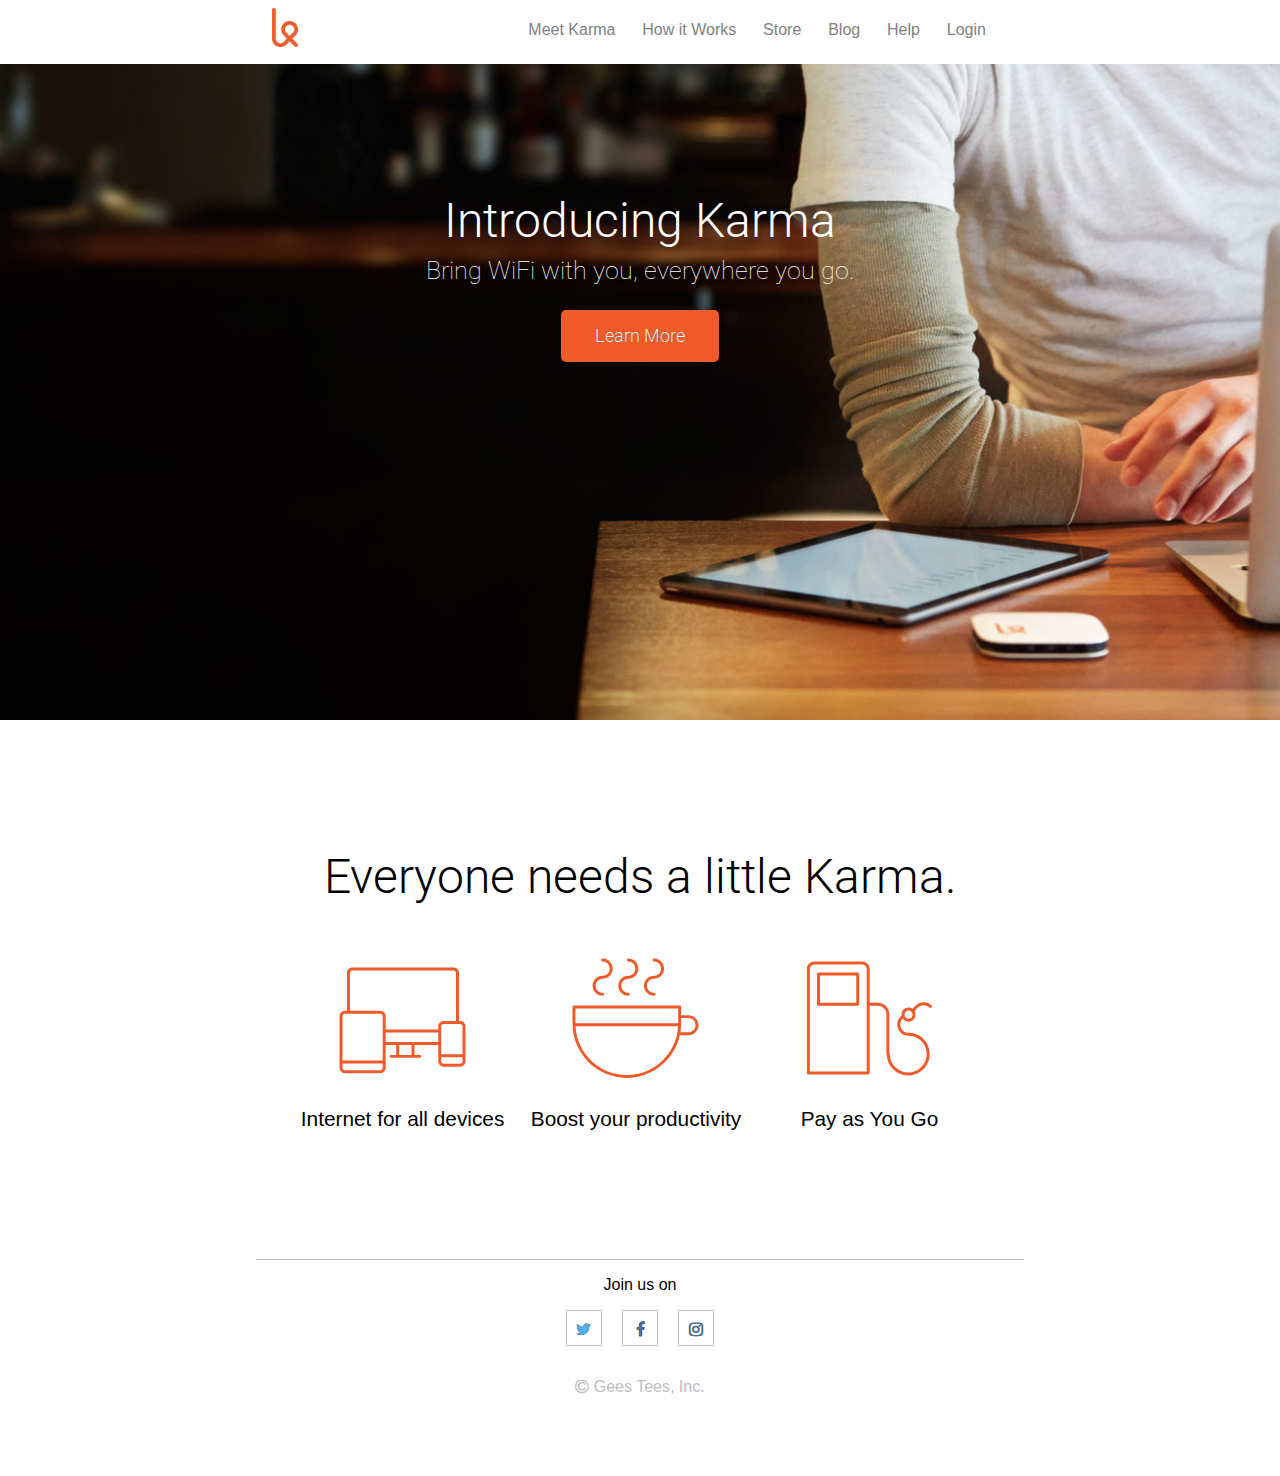
<file: site/index.html>
<!DOCTYPE html>
<html lang="en">
  <head>
    <meta charset="UTF-8">
    <title>Thinkful Project</title>
    <link rel="shortcut icon" type="image/x-icon" href="favicon.ico">
    <link href='https://fonts.googleapis.com/css?family=Roboto:400,700,500,100,300' rel='stylesheet' type='text/css'>
    <link rel="stylesheet" href="css/font-awesome-4.6.3/css/font-awesome.min.css">
    <link rel="stylesheet" href="css/normalize.css">
    <link rel="stylesheet" href="css/style.css">
  </head>
  <body>
    <nav class="navigation">
      <div class="container">
        <img class="logo" src="images/karma-logo.png">
  <!-- ul.menu>li.menu-items*6 -->
        <ul class="menu">
          <li class="menu-items"><a href="#">Meet Karma</a></li>
          <li class="menu-items"><a href="#">How it Works</a></li>
          <li class="menu-items"><a href="#">Store</a></li>
          <li class="menu-items"><a href="#">Blog</a></li>
          <li class="menu-items"><a href="#">Help</a></li>
          <li class="menu-items"><a href="#">Login</a></li>
        </ul>
      </div>
    </nav>
    <section class="section-1">
      <div class="container">
        <h1>Introducing Karma</h1>
        <h3>Bring WiFi with you, everywhere you go.</h3>
        <button class="learn-button"><a href="#">Learn More</a></button>
      </div>
    </section>
    <section class="section-2">
      <div class="container">
        <h2>Everyone needs a little Karma.</h2>
        <ul class="perks">
          <li class="specs"><img width="127" height="127" src="images/icon-devices.svg" alt="Internet for all devices">
            <div class="caption">Internet for all devices</div>
          </li>
          <li class="specs"><img width="127" height="127" src="images/icon-coffee.svg" alt="Boost your productivity">
            <div class="caption">Boost your productivity</div>
          </li>
          <li class="specs"><img width="127" height="127" src="images/icon-refill.svg" alt="Pay as You Go">
            <div class="caption">Pay as You Go</div>
          </li>
        </ul>
      </div>
    </section>
    <footer class="social">
      <div class="container">
        <p>Join us on</p>
        <ul class="icons">
          <!-- <li class="twitter fa-stack ">
            <i class="fa fa-twitter fa-stack-1x"></i>
            <i class="fa fa-circle-thin fa-stack-2x"></i>
          </li>
          <li class="facebook fa-stack">
            <i class="fa fa-facebook fa-stack-1x"></i>
            <i class="fa fa-circle-thin fa-stack-2x"></i>
          </li>
          <li class="instagram fa-stack">
            <i class="fa fa-instagram fa-stack-1x"></i>
            <i class="fa fa-circle-thin fa-stack-2x"></i>
          </li> -->

          <li class="twitter">
            <a href="#"><i class="fa fa-twitter"></i></a>
          </li>
          <li class="facebook">
            <a href="#"><i class="fa fa-facebook"></i></a>
          </li>
          <li class="instagram">
            <a href="#"><i class="fa fa-instagram"></i></a>
          </li>
        </ul>
        <p class="copyright"><i class="fa fa-copyright" aria-hidden="true"></i> Gees Tees, Inc.</p>
        <!-- <p class="circle"></p> -->
      </div>
    </footer>
  </body>
</html>
</file>
<file: site/css/style.css>
/*top navigation bar*/
/*
body{
    box-sizing: border-box;
}

*, *:before, *:after {
  box-sizing: inherit;
}*/

.navigation {
  width: 100%;
  /*padding-top: .9em;*/
  /*border-style: solid;
  border-width: .2em;
  border-color: orange;*/
  position: fixed;
  z-index: 9999;
  background-color: #fff;
}

.container{
  /*position: absolute;*/
  height: 4em;
  width: 60%;
  padding: 0px .98em;
  margin: 0 auto;
  box-sizing: border-box;
  /*border-style: solid;
  border-width: .2em;
  border-color: blue;*/
}

.logo{
  /*float: left;*/
  height: auto;
  width: 26px;
  /*border-style: solid;
  border-width: .1em;*/
  /*margin-left: 8em;*/
  padding-top: .5em;
}

.menu{
  float: right;
  margin-top: 1.3em;
  /*border-style: solid;
  border-width: .1em;*/
}

/*each individual menu item*/
.menu-items{
  display: inline;
  padding-right: 1.4em;
  /*border-style: solid;
  border-width: .1em;*/
}

/*first section*/
.section-1{
  background-image: url("../images/first-background.jpg");
  background-position: center bottom;
  background-size: cover;
  background-repeat: no-repeat;
  height: 45rem;
  /*border-style: solid;
  border-width: .2em;
  border-color: orange;*/
  overflow: auto;
}
.section-1 > .container{
  height: auto;
  width: 60%;
  color: white;
  text-align: center;
}

.section-1 .container h1{
  font-family: Roboto;
  font-weight: 300;
  font-size: 3rem;
  margin-top: 12rem;
}

.section-1 .container h3{
  font-family: Roboto;
  font-weight: 100;
  font-size: 1.58rem;
  margin-top: -1.6rem;
}

.section-2 h2{
  font-family: Roboto;
  font-size: 3em;
  font-weight: 300;
  margin: 1.625rem 0 3.125rem;
}

.section-2 .container{
  height: auto;
  margin-top: 8em;
  margin-bottom: 8em;
  text-align: center;
  /*border-style: solid;
  border-width: .2em;
  border-color: blue;*/
}

.perks {
  list-style: none;
  box-sizing: border-box;
  padding: 0;
}

.perks .specs {
  width: 30%;
  display: inline-block;
  margin-right: .5em;
}

.specs .caption{
  font-weight: 400;
  font-size: 1.3em;
  margin-top: 1em;
}

/*Button*/
.learn-button {
  font-family: Roboto;
  font-weight: 300;
  font-size: 1.1em;
  background-color: #f15a29;
  border-style: none;
  border-radius: 5px;
  width: 9em;
  padding: 1rem 1.5rem;
  height: auto;
  transition: .3s;
  text-shadow: 0 0 black;
}

.learn-button a:link, .learn-button a:visited{
  color: white;
  text-decoration: none;
}
.learn-button:hover{
  background-color: #d9400e;
  text-shadow: .5em 1em 1em black;
}

/*Links*/

.menu-items a:link{
  /*font-size:16px;*/
  color: grey;
  text-decoration: none;
  /*adds a smooth transition between :hover that is compatible accross browsers*/
  /*-webkit-transition: all .5s ease;
  -moz-transition: all .5s ease;
  -o-transition: all .5s ease;
  -ms-transition: all .5s ease;
  transition: all .5s ease;*/
}

.menu-items a:hover{
  /*font-size: 16.25px;*/
  color: black;
}



/*Footer*/

.social .container{
  height: auto;
  margin-bottom: 5em;
  text-align: center;
  border-top: solid;
  border-width: .01em;
  border-color: #BDBDBD;
}

.icons{
  list-style: none;
  text-align: center;
  padding-left: 0;
  margin-bottom: 2em;

}

.icons li{
  display: inline;
}

.icons .fa{
  height: .9em;
  width: 2.1em;
  padding: .612em 0;
  margin: 0 .5em;
  border-style: solid;
  border-width: .01em;
  border-color: #BDBDBD;
  transition: .3s;
  text-shadow: 0 0 black;
}

.icons .fa:hover{
  border-radius: 50%;
  text-shadow: .5em 1em 1em;
}

.fa-twitter{
  color: #55acee;
}

.fa-facebook{
  color: #4c66a4;
}

.fa-instagram{
  color: #3f729b;
}

.fa-circle-thin{
  color: #E0E0E0;
}

.copyright{
  color: #BDBDBD;
}

.circle{
  margin: 5em auto;
  width: 500px;
  height: 500px;
  background-color: orange;
  transition: .3s;
}

.circle:hover{
  border-radius: 50%;
}
</file>
